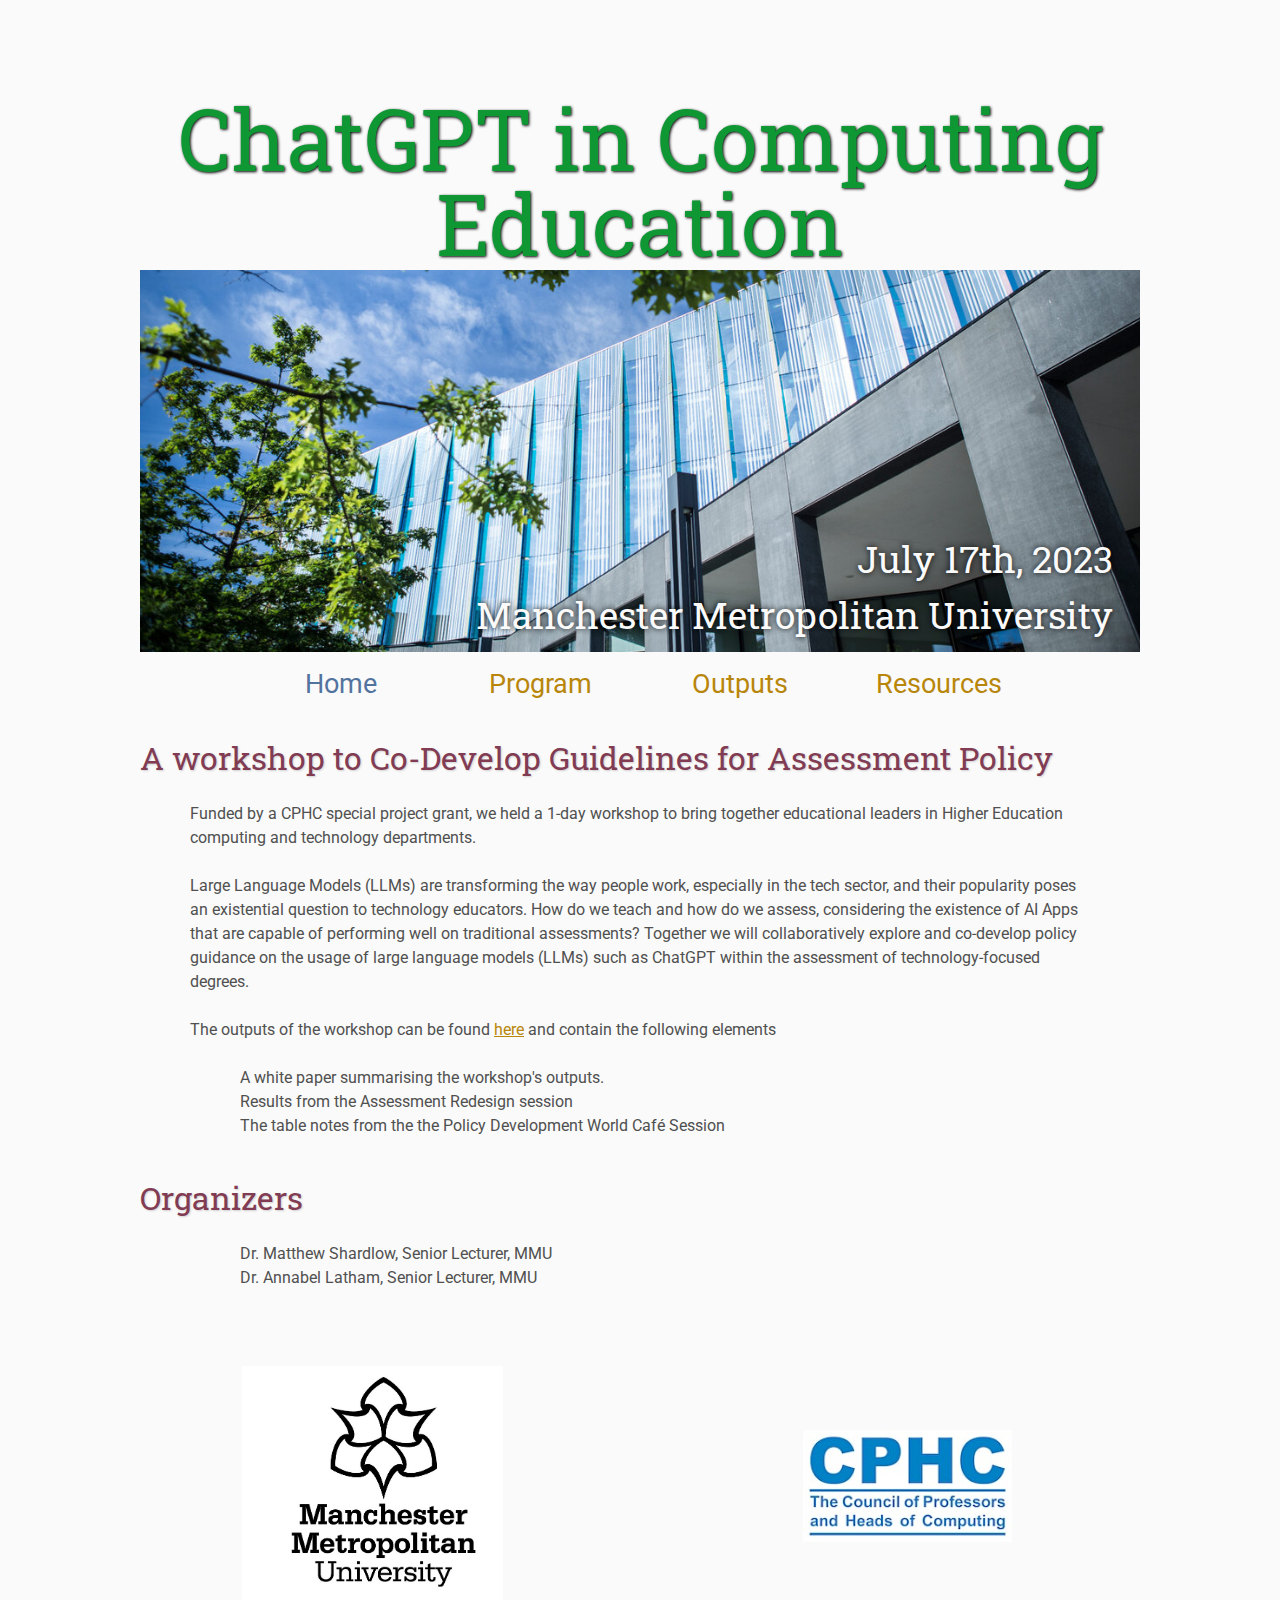
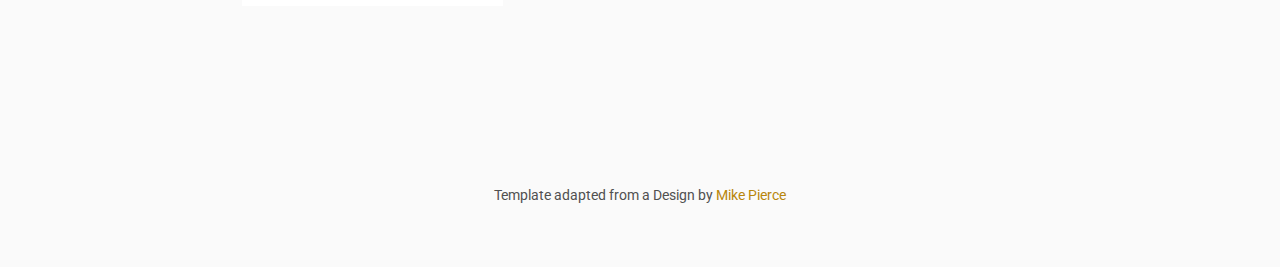
<file: index.html>
<!DOCTYPE html>
<html lang='en'>

<head>
    <base href=".">
    <link rel="shortcut icon" type="image/png" href="assets/favicon.png"/>
    <link rel="stylesheet" type="text/css" media="all" href="assets/main.css"/>
    <meta name="description" content="Conference Template">
    <meta name="resource-type" content="document">
    <meta name="distribution" content="global">
    <meta name="KeyWords" content="Conference">
    <title>ChatGPT in Computing Education</title>
    <script src="includeHTML.js"></script> 
</head>

<body>

 <div w3-include-html="header.html"></div> 

    <h2>A workshop to Co-Develop Guidelines for Assessment Policy</h2>
    <p>

Funded by a CPHC special project grant, we held a 1-day workshop to bring together educational leaders in Higher Education computing and technology departments.
</p>

<p>
Large Language Models (LLMs) are transforming the way people work, especially in the tech sector, and their popularity poses an existential question to technology educators. How do we teach and how do we assess, considering the existence of AI Apps that are capable of performing well on traditional assessments? Together we will collaboratively explore and co-develop policy guidance on the usage of large language models (LLMs) such as ChatGPT within the assessment of technology-focused degrees.
</p>

<p>
The outputs of the workshop can be found <a href='outputs'>here</a> and contain the following elements
</p>
<ul>
  <li> A white paper summarising the workshop's outputs.
  <li> Results from the Assessment Redesign session
  <li> The table notes from the the Policy Development World Café Session
</ul>

    </p>

    <h2>Organizers</h2>
    <p>

  <ul>

  <li> Dr. Matthew Shardlow, Senior Lecturer, MMU </li>
  <li> Dr. Annabel Latham, Senior Lecturer, MMU </li>


  <div style="height:50px"/>
  </ul>

    </p>
    <table class="sponsors">
        <tr>
            <td class="sponsor">
                    <img src="assets/mmu.jpg" alt="MMU Logo">
            </td>
            <td><div style="width:100px"/></td>

            <td class="sponsor">
                    <img src="assets/cphc.jpg" alt="CPHC Logo" style="width: 80%">
            </td>
        </tr>
    </table>

    <footer>
        Template adapted from a Design by <a href="https://github.com/mikepierce">Mike Pierce</a>
    </footer>

</body>

<script>
  includeHTML();
</script> 

</html>
</file>
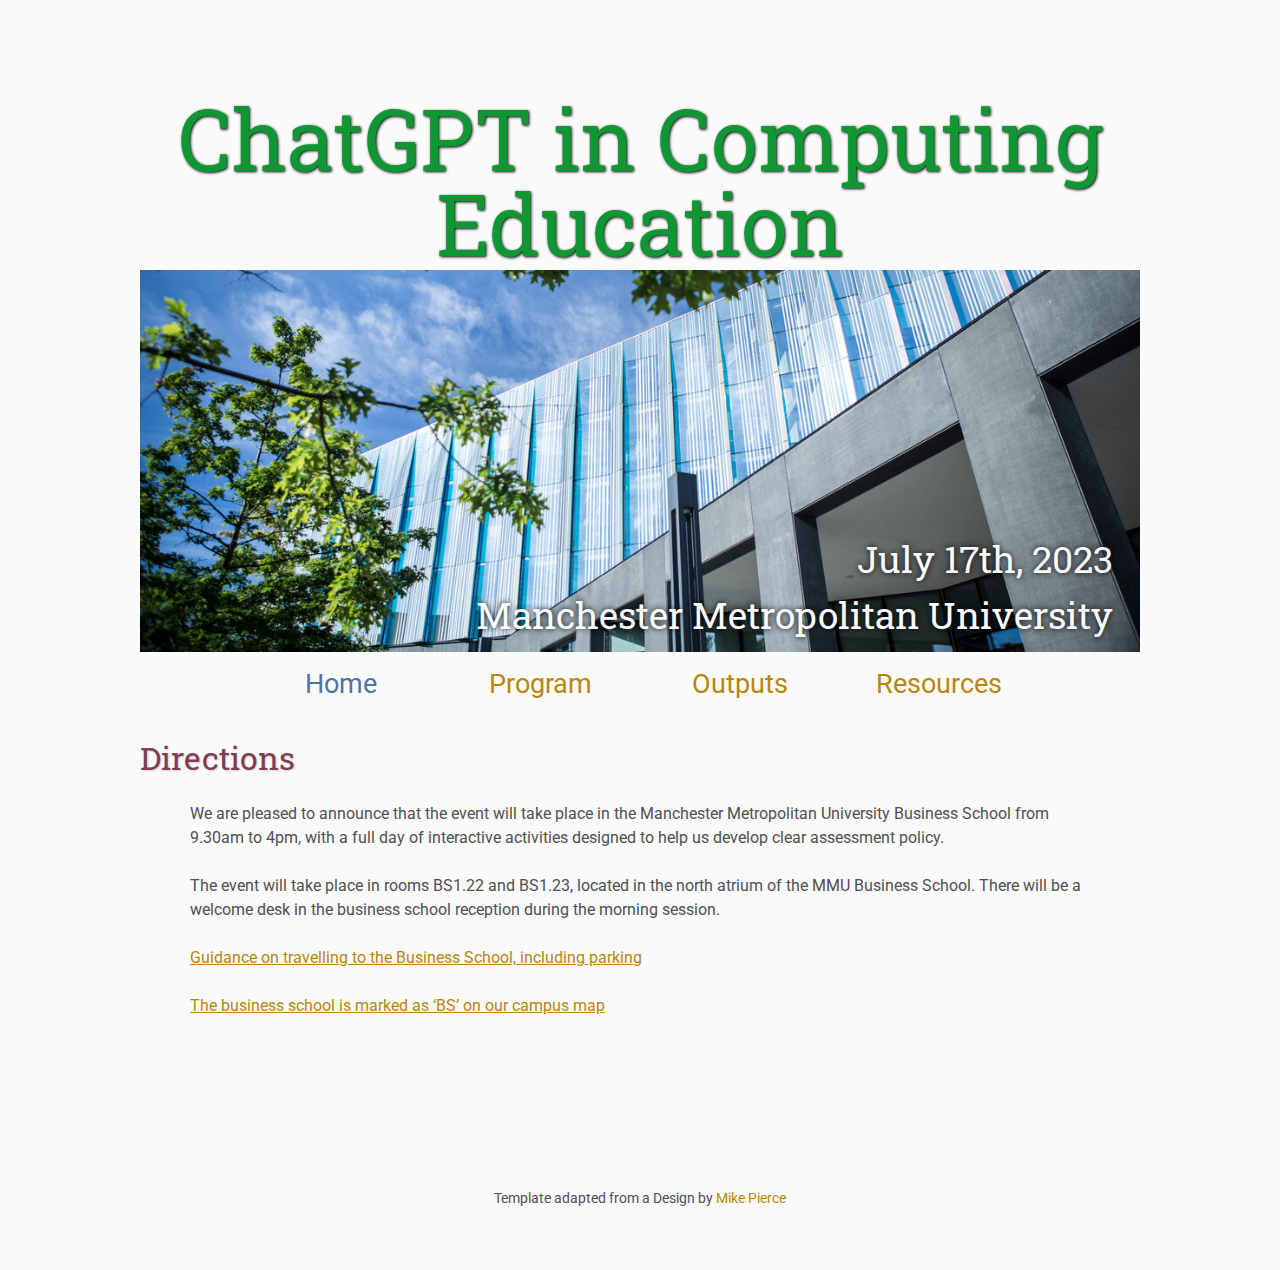
<file: directions/index.html>
<!DOCTYPE html>
<html lang='en'>

<head>
    <base href="..">
    <link rel="shortcut icon" type="image/png" href="assets/favicon.png"/>
    <link rel="stylesheet" type="text/css" media="all" href="assets/main.css"/>
    <meta name="description" content="Conference Template">
    <meta name="resource-type" content="document">
    <meta name="distribution" content="global">
    <meta name="KeyWords" content="Conference">
    <title>ChatGPT in Computing Education</title>
    <script src="includeHTML.js"></script> 
</head>

<body>

 <div w3-include-html="header.html"></div> 


    <h2>Directions</h2>
    <p>

We are pleased to announce that the event will take place in the Manchester Metropolitan University Business School from 9.30am to 4pm, with a full day of interactive activities designed to help us develop clear assessment policy. 
</p>

<p>

The event will take place in rooms BS1.22 and BS1.23, located in the north atrium of the MMU Business School. There will be a welcome desk in the business school reception during the morning session.

</p>

<p>
<a href="https://www.mmu.ac.uk/travel", target="blank"> Guidance on travelling to the Business School, including parking</a>
</p>
<p>
 
<a href="https://www.mmu.ac.uk/sites/default/files/2022-05/manchester-met-campus-map.pdf" target="blank">The business school is marked as ‘BS’ on our campus map</a>
 
</p>



    <footer>
        Template adapted from a Design by <a href="https://github.com/mikepierce">Mike Pierce</a>
    </footer>


</body>

<script>
  includeHTML();
</script> 

</html>
</file>
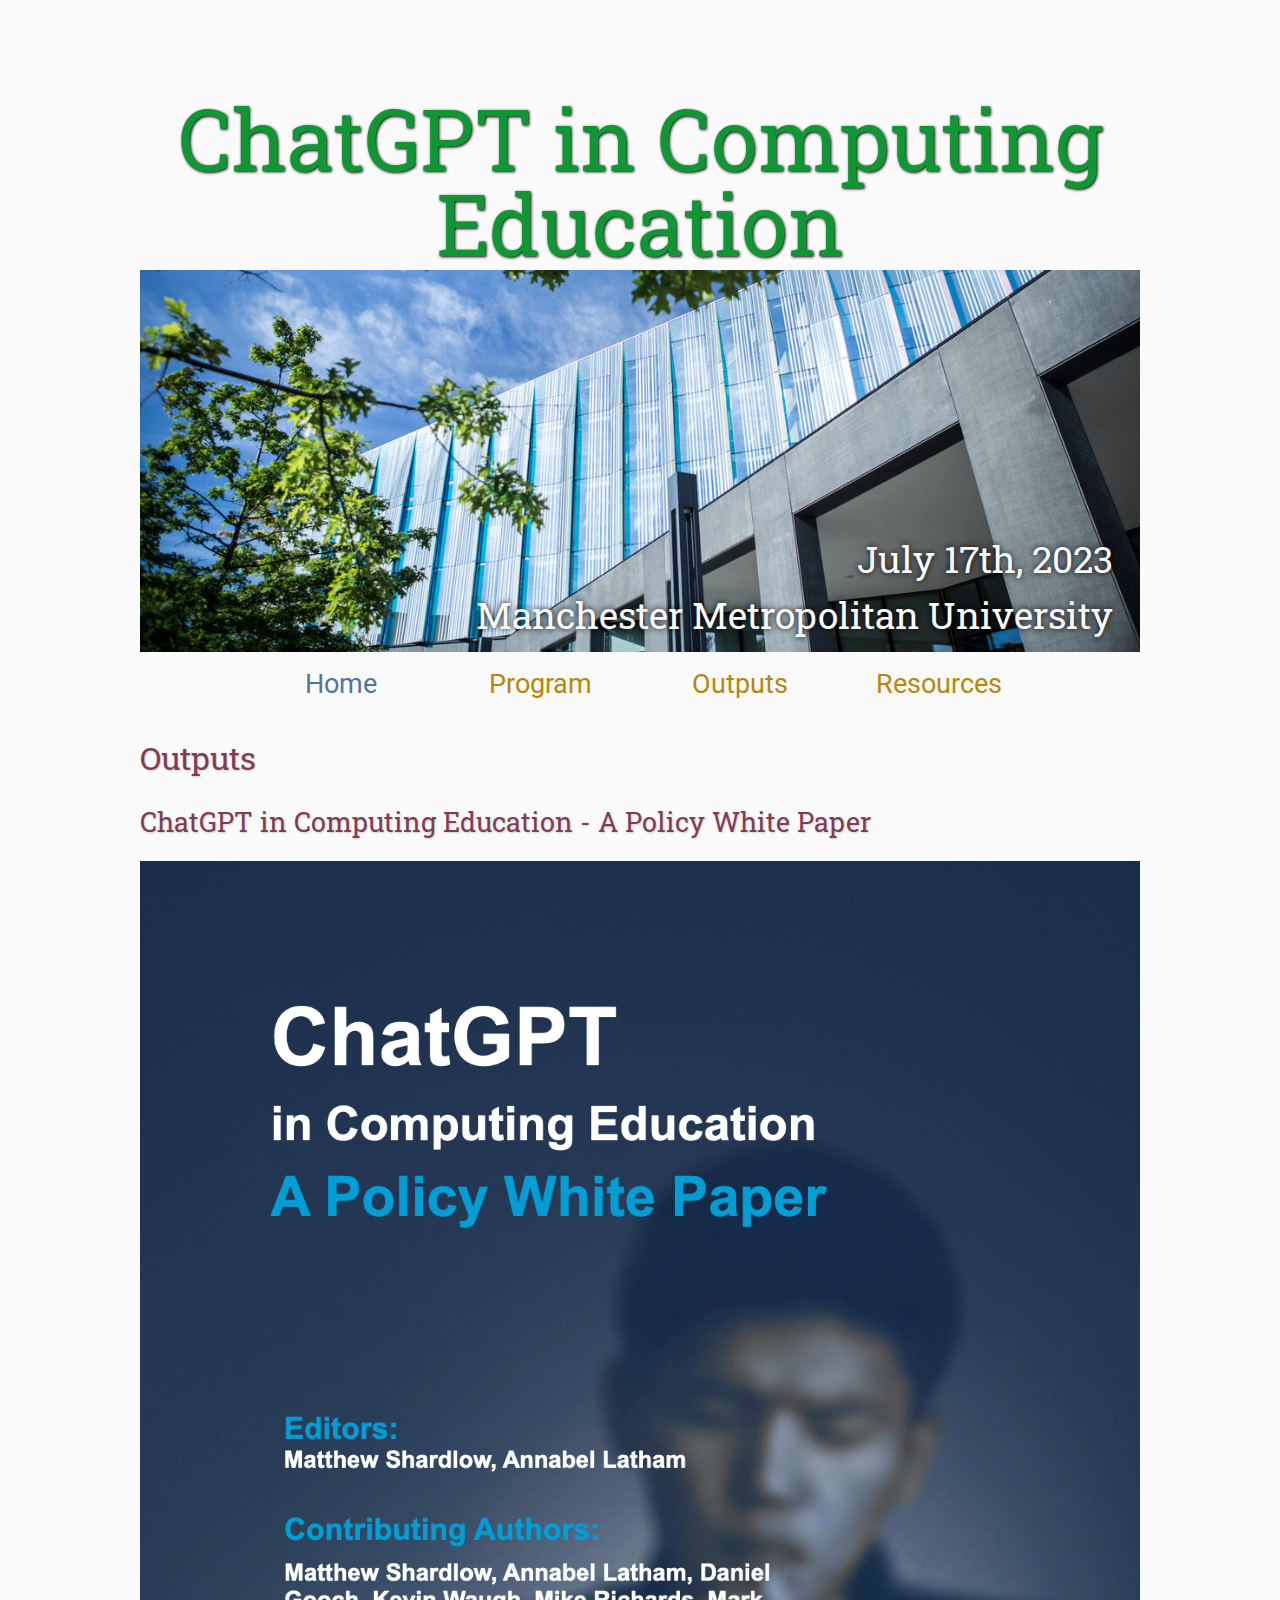
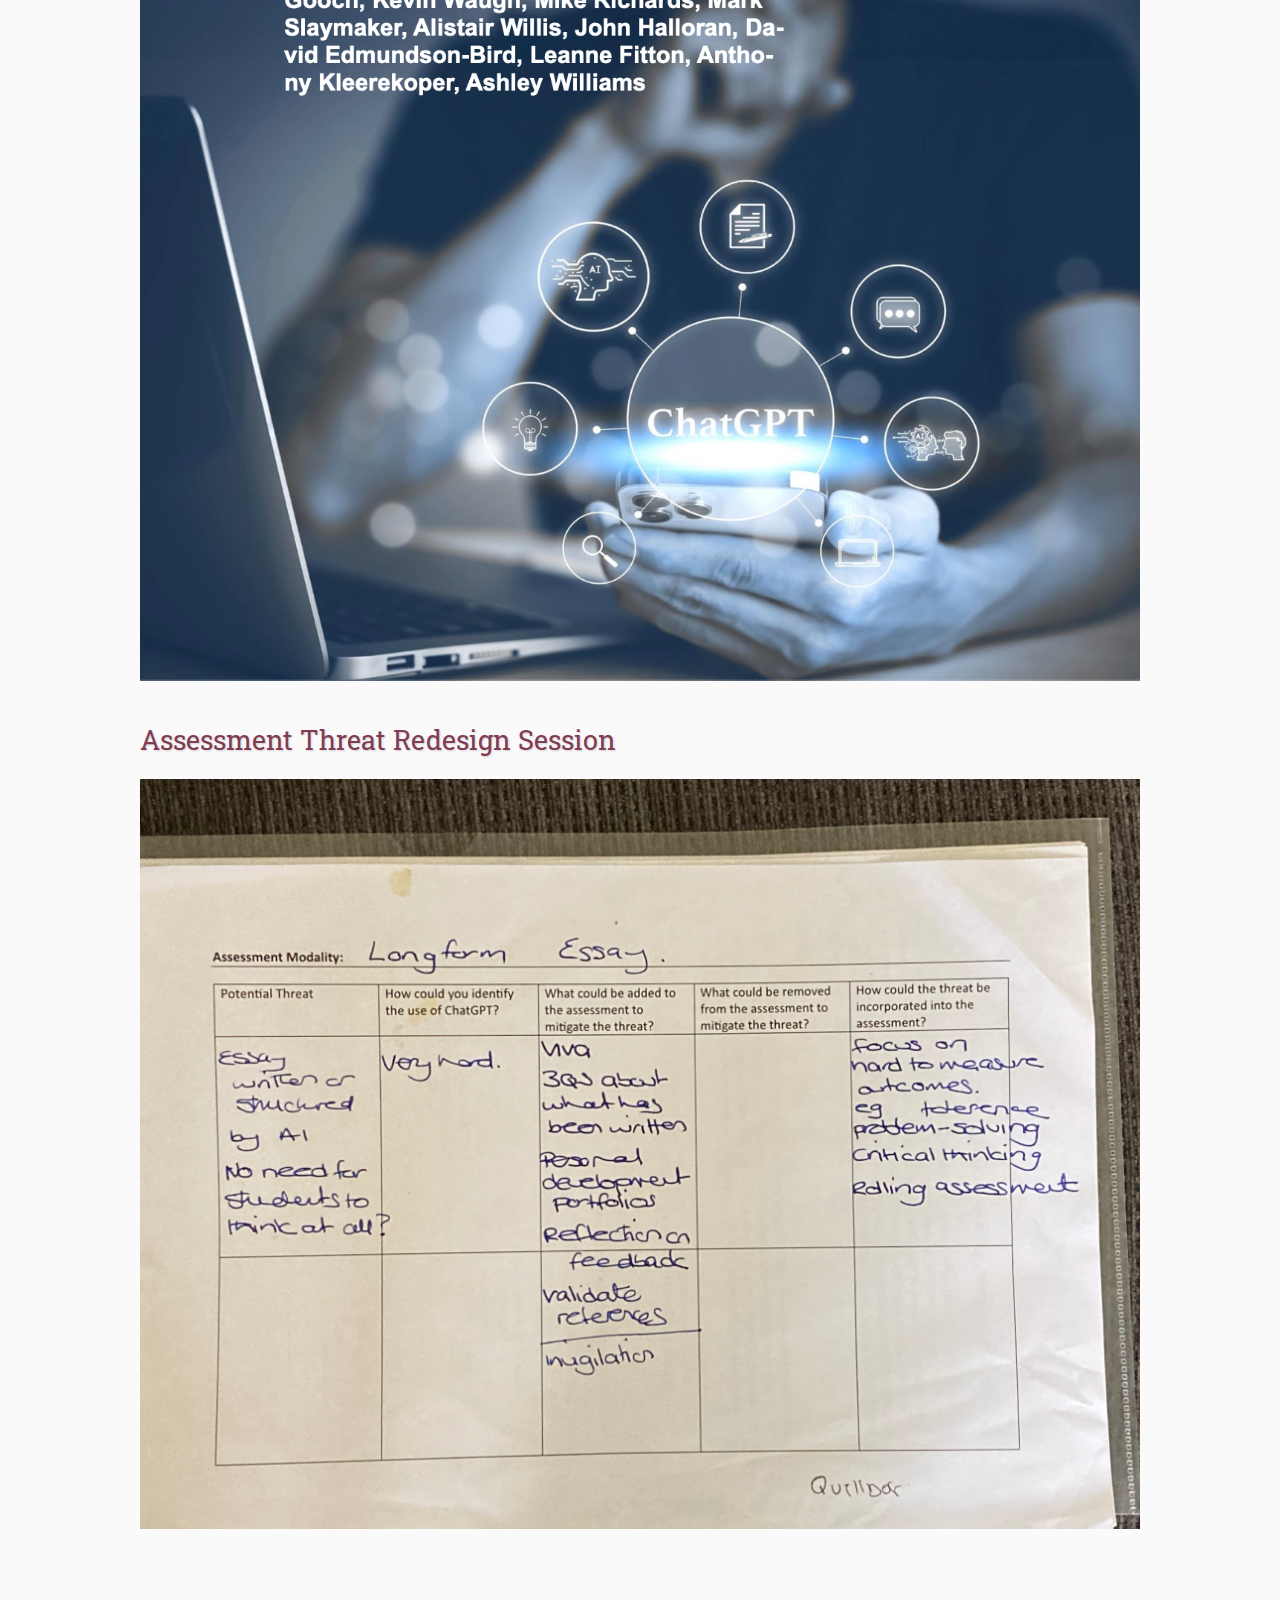
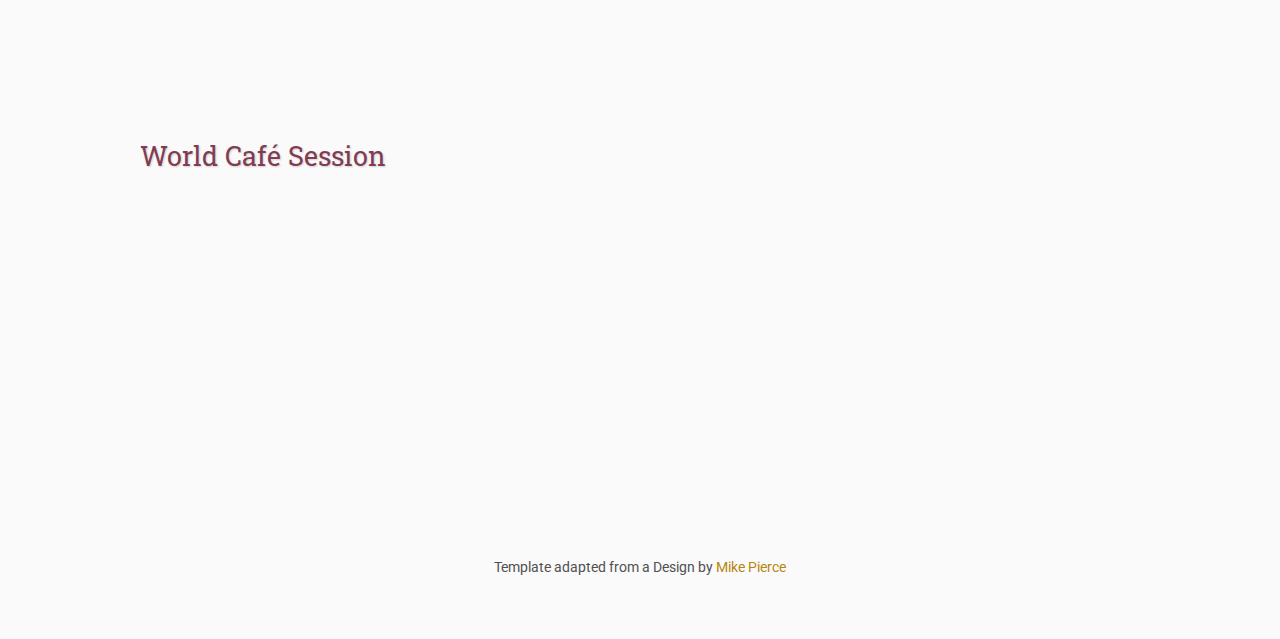
<file: outputs/index.html>
<!DOCTYPE html>
<html lang='en'>

<head>
    <base href="..">
    <link rel="shortcut icon" type="image/png" href="assets/favicon.png"/>
    <link rel="stylesheet" type="text/css" media="all" href="assets/main.css"/>
    <meta name="description" content="Conference Template">
    <meta name="resource-type" content="document">
    <meta name="distribution" content="global">
    <meta name="KeyWords" content="Conference">
    <title>ChatGPT in Computing Education</title>
    <script src="includeHTML.js"></script> 
</head>

<body>

 <div w3-include-html="header.html"></div> 


    <h2>Outputs</h2>

   <h3> ChatGPT in Computing Education - A Policy White Paper </h3>

     <a href = "https://raw.githubusercontent.com/ChatGPT-in-HE/chatgpt-in-he.github.io/master/report/ChatGPTComputingEductationWhitePaper.pdf", target=blank> 

          <img src="assets/whitepaper_front_cover.png" alt="White Paper Front Cover" style="width: 100%">
    </a>

    <h3> Assessment Threat Redesign Session </h3>


    <img src="activities-photos/assessment_redesign/IMG_9040.jpg" style="width:100%">
    <img class="lazy" data-src="activities-photos/assessment_redesign/IMG_9041.jpg" style="width:100%">
    <img class="lazy" data-src="activities-photos/assessment_redesign/IMG_9042.jpg" style="width:100%">
    <img class="lazy" data-src="activities-photos/assessment_redesign/IMG_9043.jpg" style="width:100%">
    <img class="lazy" data-src="activities-photos/assessment_redesign/IMG_9044.jpg" style="width:100%">
    <img class="lazy" data-src="activities-photos/assessment_redesign/IMG_9045.jpg" style="width:100%">
    <img class="lazy" data-src="activities-photos/assessment_redesign/IMG_9046.jpg" style="width:100%">
    <img class="lazy" data-src="activities-photos/assessment_redesign/IMG_9047.jpg" style="width:100%">


   <h3> World Café Session </h3>


    <img class="lazy" data-src="activities-photos/world_cafe/1_Employability.jpg" style="width:100%">
    <img class="lazy" data-src="activities-photos/world_cafe/2_Misconduct-1.jpg" style="width:100%">
    <img class="lazy" data-src="activities-photos/world_cafe/2_Misconduct-2.jpg" style="width:100%">
    <img class="lazy" data-src="activities-photos/world_cafe/3_Delivery.jpg" style="width:100%">
    <img class="lazy" data-src="activities-photos/world_cafe/4_New_assessments.jpg"style="width:100%">
    <img class="lazy" data-src="activities-photos/world_cafe/5_LLM_adoption-1.jpg" style="width:100%">
    <img class="lazy" data-src="activities-photos/world_cafe/5_LLM_adoption-2.jpg style="width:100%">
    <img class="lazy" data-src="activities-photos/world_cafe/6_Timescales.jpg" style="width:100%">



    <footer>
        Template adapted from a Design by <a href="https://github.com/mikepierce">Mike Pierce</a>
    </footer>


</body>

<script>
  includeHTML();



document.addEventListener("DOMContentLoaded", function() {
  var lazyloadImages = document.querySelectorAll("img.lazy");    
  var lazyloadThrottleTimeout;
  
  function lazyload () {
    if(lazyloadThrottleTimeout) {
      clearTimeout(lazyloadThrottleTimeout);
    }    
    
    lazyloadThrottleTimeout = setTimeout(function() {
        var scrollTop = window.pageYOffset;
        lazyloadImages.forEach(function(img) {
            if(img.offsetTop < (window.innerHeight + scrollTop)) {
              img.src = img.dataset.src;
              img.classList.remove('lazy');
            }
        });
        if(lazyloadImages.length == 0) { 
          document.removeEventListener("scroll", lazyload);
          window.removeEventListener("resize", lazyload);
          window.removeEventListener("orientationChange", lazyload);
        }
    }, 20);
  }
  
  document.addEventListener("scroll", lazyload);
  window.addEventListener("resize", lazyload);
  window.addEventListener("orientationChange", lazyload);
});


</script> 

</html>
</file>
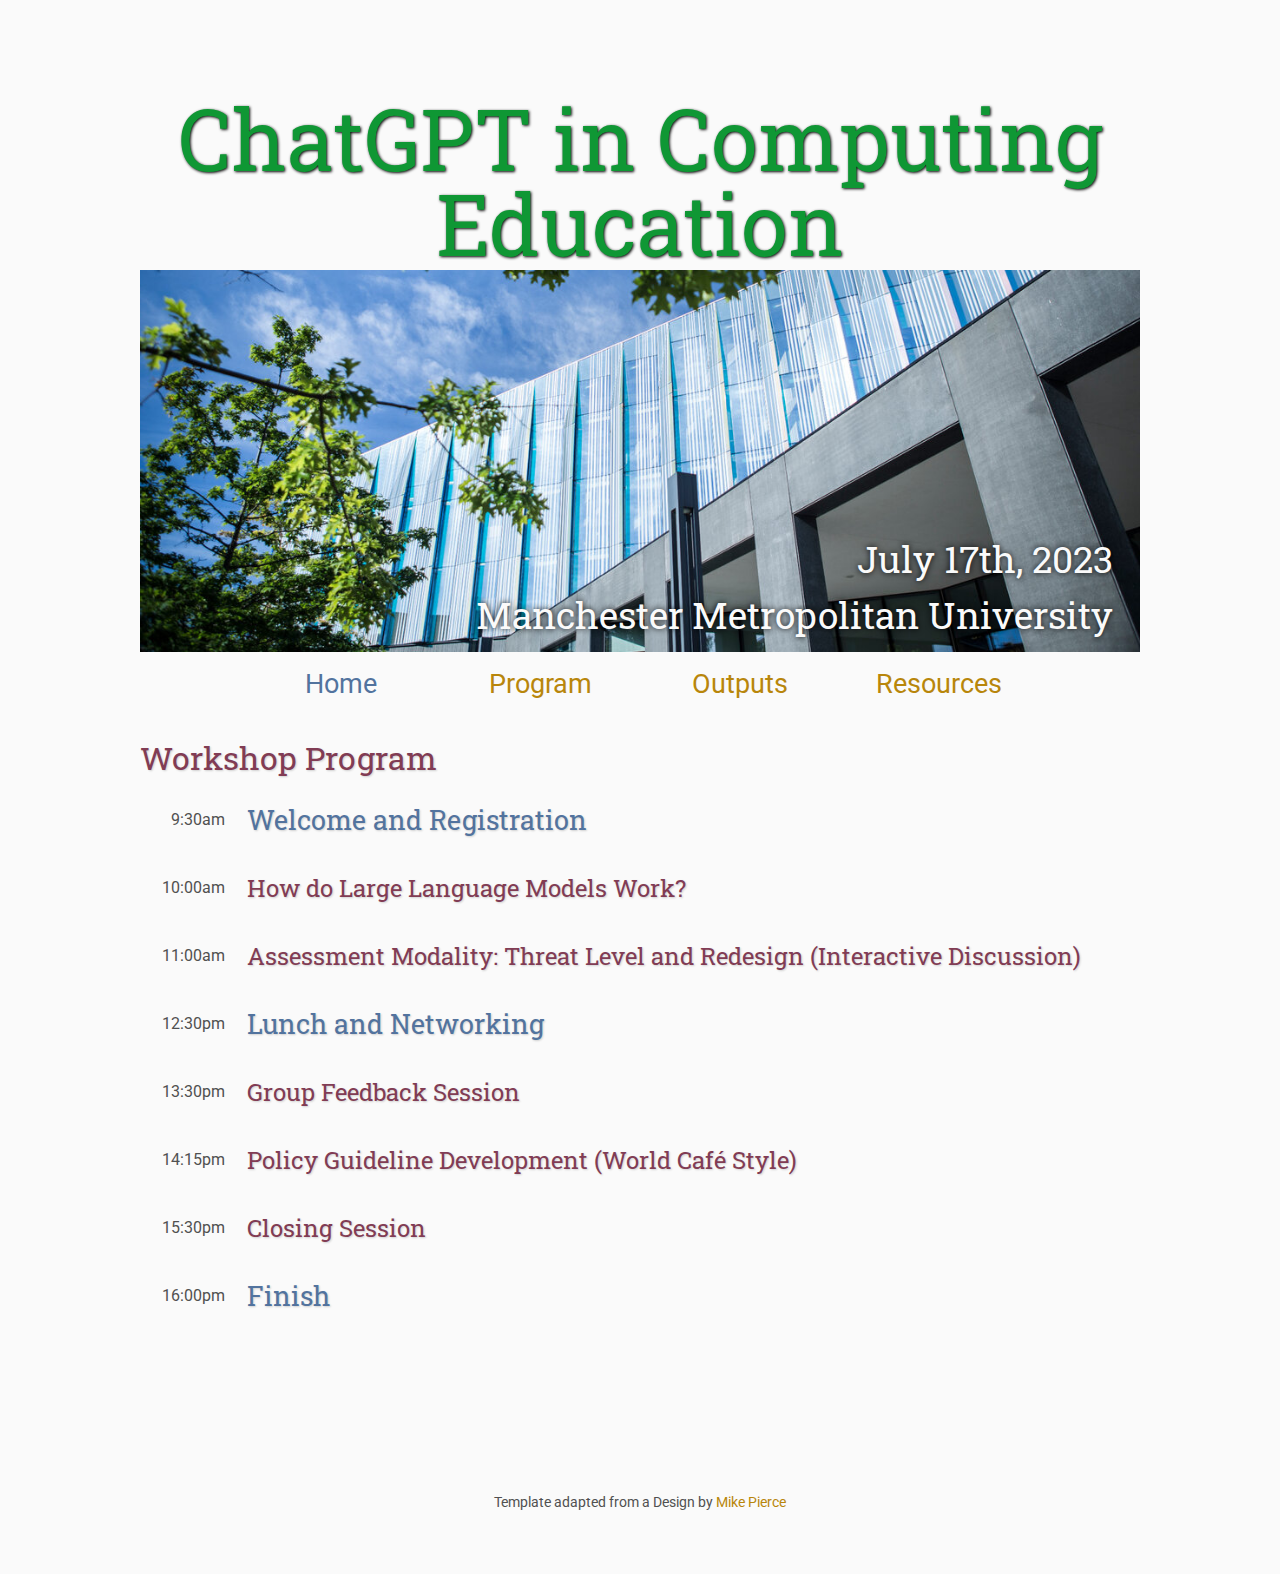
<file: program/index.html>
<!DOCTYPE html>
<html lang='en'>

<head>
    <base href="..">
    <link rel="shortcut icon" type="image/png" href="assets/favicon.png"/>
    <link rel="stylesheet" type="text/css" media="all" href="assets/main.css"/>
    <meta name="description" content="Conference Template">
    <meta name="resource-type" content="document">
    <meta name="distribution" content="global">
    <meta name="KeyWords" content="Conference">
    <title>ChatGPT in Computing Education</title>
    <script src="includeHTML.js"></script> 
</head>

<body>

 <div w3-include-html="header.html"></div> 

    <h2>Workshop Program</h2>

    <table>
        <tr>
            <td class="date" rowspan="2">
                9:30am
            </td>
            <td class="title-special">
                Welcome and Registration
            </td>
        </tr>
    </table>
    <table>
        <tr>
            <td class="date" rowspan="2">
                10:00am
            </td>
            <td class="title">
                How do Large Language Models Work?
            </td>
        </tr>
    </table>
    <table>
        <tr>
            <td class="date" rowspan="2">
                11:00am
            </td>
            <td class="title">
                Assessment Modality: Threat Level and Redesign (Interactive Discussion)
            </td>
        </tr>
    </table>
    <table>
        <tr>
            <td class="date" rowspan="2">
                12:30pm
            </td>
            <td class="title-special">
                Lunch and Networking
            </td>
        </tr>
    </table>
    <table>
        <tr>
            <td class="date" rowspan="2">
                13:30pm
            </td>
            <td class="title">
                Group Feedback Session
            </td>
        </tr>
    </table>
    <table>
        <tr>
            <td class="date" rowspan="2">
                14:15pm
            </td>
            <td class="title">
              Policy Guideline Development (World Café Style)
            </td>
        </tr>
    </table>
    <table>
        <tr>
            <td class="date" rowspan="2">
                15:30pm
            </td>
            <td class="title">
              Closing Session
            </td>
        </tr>
    </table>
    <table>
        <tr>
            <td class="date" rowspan="2">
                16:00pm
            </td>
            <td class="title-special">
              Finish
            </td>
        </tr>
    </table>


    <footer>
        Template adapted from a Design by <a href="https://github.com/mikepierce">Mike Pierce</a>
    </footer>


</body>

<script>
  includeHTML();
</script> 

</html>
</file>
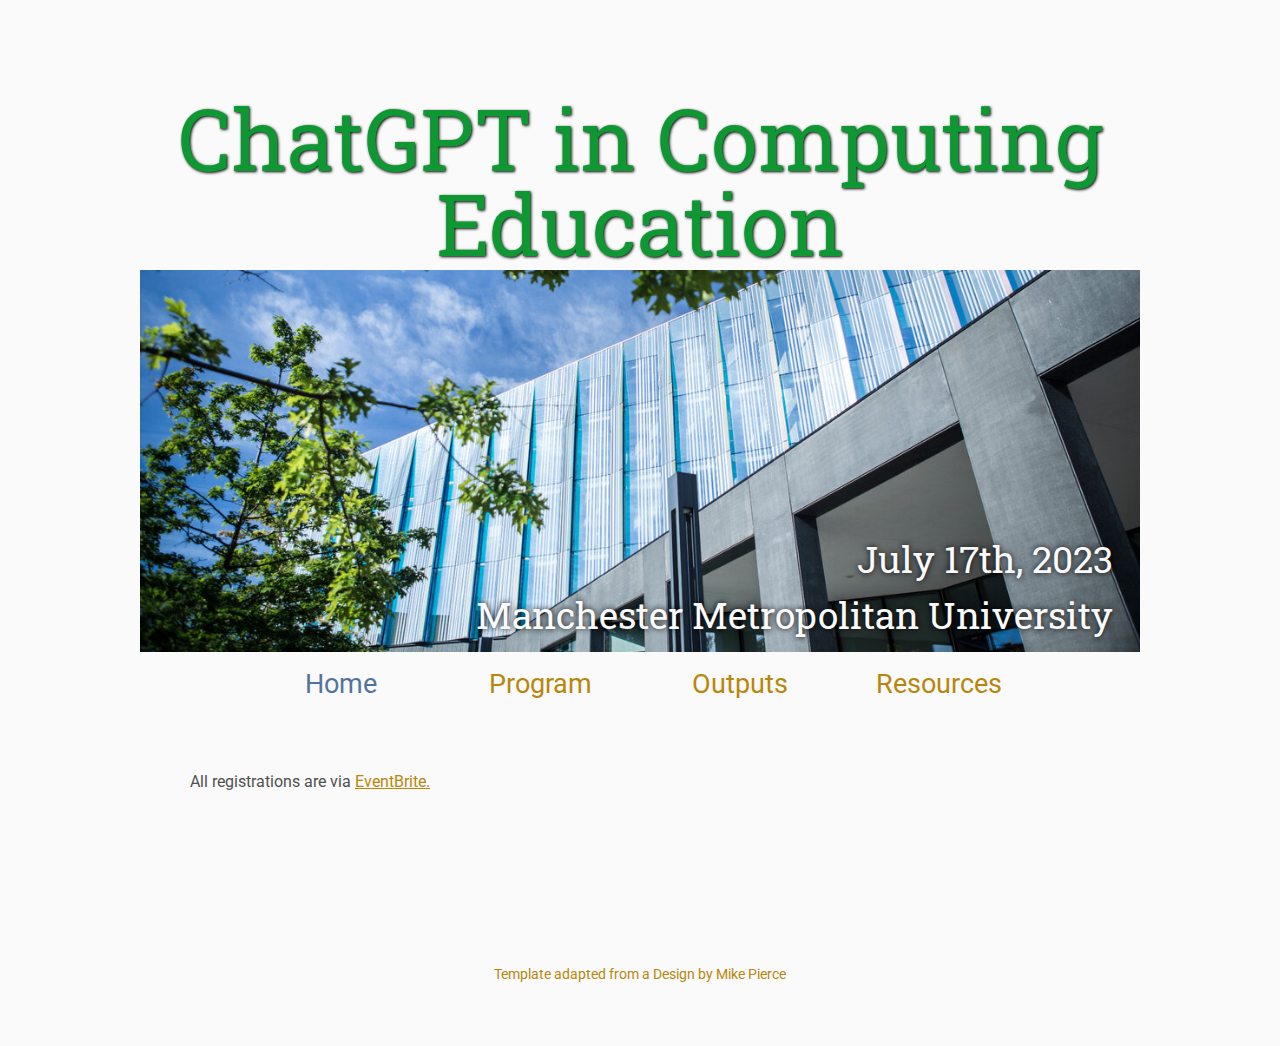
<file: registration/index.html>
<!DOCTYPE html>
<html lang='en'>

<head>
    <base href="..">
    <link rel="shortcut icon" type="image/png" href="assets/favicon.png"/>
    <link rel="stylesheet" type="text/css" media="all" href="assets/main.css"/>
    <meta name="description" content="Conference Template">
    <meta name="resource-type" content="document">
    <meta name="distribution" content="global">
    <meta name="KeyWords" content="Conference">
    <title>ChatGPT in Computing Education</title>
    <script src="includeHTML.js"></script> 
</head>

<body>

 <div w3-include-html="header.html"></div> 

    <br>
    <p>
  All registrations are via <a href="https://www.eventbrite.com/e/chatgpt-he-computing-assessment-guidelines-workshop-tickets-648779967347" target="blank">EventBrite<a>.
    </p>

<p>

    <footer>
        Template adapted from a Design by <a href="https://github.com/mikepierce">Mike Pierce</a>
    </footer>

</body>

<script>
  includeHTML();
</script> 

</html>
</file>
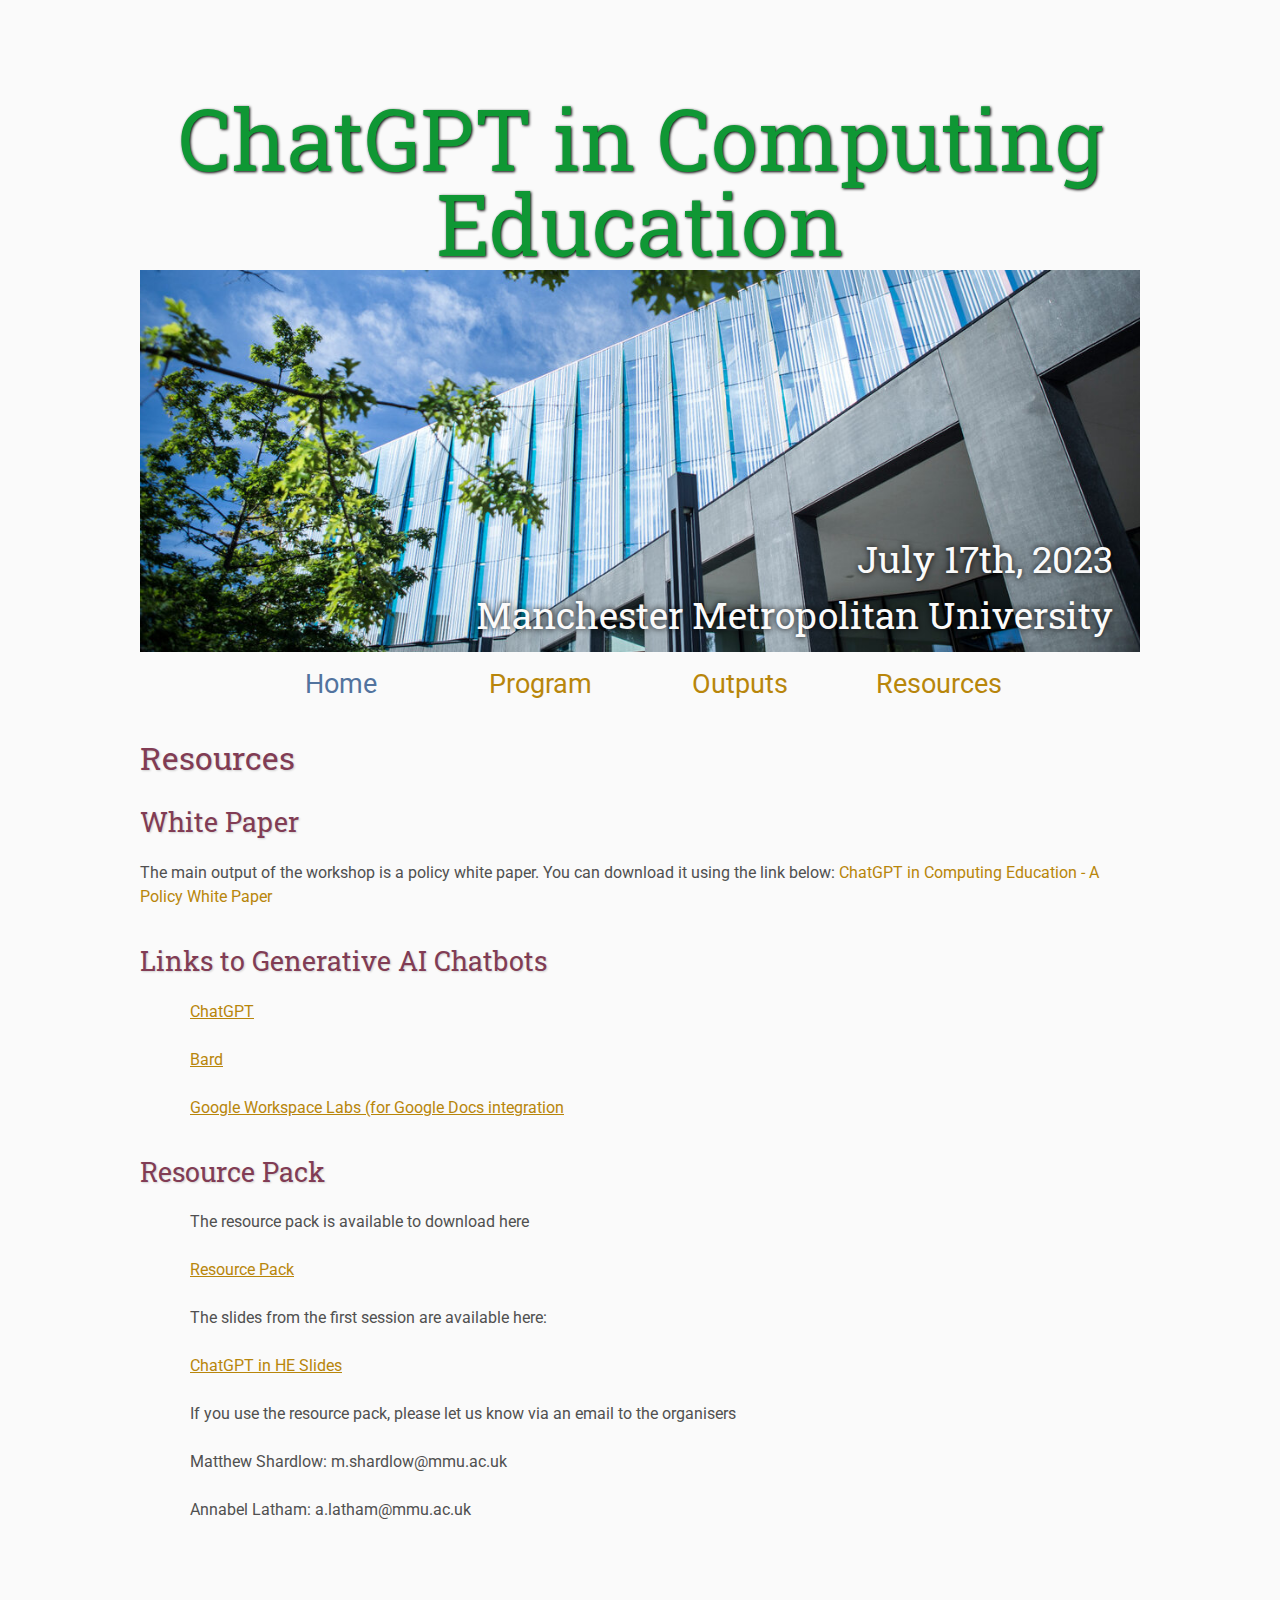
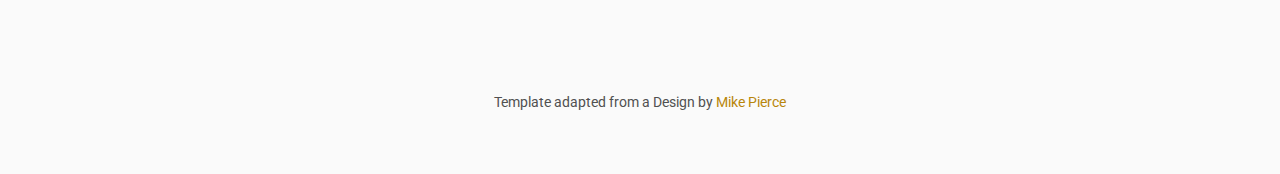
<file: resources/index.html>
<!DOCTYPE html>
<html lang='en'>

<head>
    <base href="..">
    <link rel="shortcut icon" type="image/png" href="assets/favicon.png"/>
    <link rel="stylesheet" type="text/css" media="all" href="assets/main.css"/>
    <meta name="description" content="Conference Template">
    <meta name="resource-type" content="document">
    <meta name="distribution" content="global">
    <meta name="KeyWords" content="Conference">
    <title>ChatGPT in Computing Education</title>
    <script src="includeHTML.js"></script> 
</head>

<body>

 <div w3-include-html="header.html"></div> 


    <h2>Resources</h2>

    <h3> White Paper </h3>

    The main output of the workshop is a policy white paper. You can download it using the link below:

    <a href="https://raw.githubusercontent.com/ChatGPT-in-HE/chatgpt-in-he.github.io/master/report/ChatGPTComputingEductationWhitePaper.pdf", target="blank">ChatGPT in Computing Education - A Policy White Paper </a>


    <h3> Links to Generative AI Chatbots </h3>

    <p> <a href="https://chat.openai.com/" target="blank">ChatGPT</a> </p>
    <p> <a href="https://bard.google.com/" target="blank">Bard</a> </p>
    <p> <a href="https://workspace.google.com/labs-sign-up/" target="blank">Google Workspace Labs (for Google Docs integration</a> </p>


    <h3> Resource Pack </h3>
    <p>
      The resource pack is available to download here
    </p>

    <p> <a href="https://github.com/ChatGPT-in-HE/chatgpt-in-he.github.io/raw/master/Resource_Pack.zip" target="blank">Resource Pack</a> </p>
    <p></p>
    <p> The slides from the first session are available here:</p>
    <p><a href="https://github.com/ChatGPT-in-HE/chatgpt-in-he.github.io/raw/master/ChatGPT_In_HE_Session_1.pptx" target="blank">ChatGPT in HE Slides</a> </p>
    
    <p> If you use the resource pack, please let us know via an email to the organisers </p>

    <p> Matthew Shardlow: m.shardlow@mmu.ac.uk </p>
    <p> Annabel Latham: a.latham@mmu.ac.uk </p>

    <footer>
        Template adapted from a Design by <a href="https://github.com/mikepierce">Mike Pierce</a>
    </footer>


</body>

<script>
  includeHTML();
</script> 

</html>
</file>
<file: assets/main.css>
/* main.css */

/* These are the colors and fonts used throughout the webpage.
 * I've listed them here so that a user may easily
 * do a search-and-replace for these to change the site theme.
 *   'Roboto',sans-serif; Font for the title text
 *   'Roboto-Slab',serif; Font for the body text 
 *   #fafafa; Background color of the site
 *   #505050; Foreground (text) color of the site
 *   #52739e; Navy, "Template" in the logo, current page in navigation, special titles in the Program
 *   #b2132e; Reddish, "Conference" in the logo, hover color for links
 *   #813c54; Heading color, titles in the Program
 *   #b8860b; Dark Goldenrod, color for links
 */

@import url('https://fonts.googleapis.com/css?family=Roboto%7CRoboto+Slab');

*{
    border:0;
    font:inherit;
    font-size:1em;
    margin:0;
    padding:0;
    vertical-align:baseline;
}

body{
    background-color: #fafafa;
    background-size: cover;
    background-attachment: fixed;
    color: #505050; 
    text-align:left;
    font-family:'Roboto',sans-serif;
    font-size:1em;
    line-height:1.5em;
    margin: 60px auto;
    width: 1000px;
}

a{color: #b8860b; text-decoration:none;}
a.current{color: #52739e;}
a.current:hover{color: #e82945;}
a:hover{color: #b2132e;}
a:active{color: #e82945;}
h1,h2,h3,h4{clear:left; color: #813c54; margin:1.5em 0em 1em 0em; font-family:'Roboto Slab',serif; text-shadow: 1px 1px 2px #d0d0d0;}
h1{font-size:2.67em;}
h2{font-size:2.00em;}
h3{font-size:1.67em;}
h4{font-size:1.33em;}
p{list-style:none; margin:24px auto 24px auto; padding:0px; width:900px; text-align:left;}
li a, p a {text-decoration:underline; text-decoration-color:#b8860b;}
ul{list-style:none; margin:24px auto 24px auto; padding:0px; width:800px; text-align:left;}
ul li{list-style:none; margin:0px auto 0px auto; padding:0px; text-align:left;}
i,em{font-style:italic;}
b,strong{font-weight:bold;}
sup{
    vertical-align: super;
    font-size: 0.8em;
    line-height: 0;
}
sub{
    vertical-align: sub;
    font-size: 0.8em;
    line-height: 0;
}
table{
    width: 1000px;
    margin: 12px auto 24px auto;
    float: center;
    /* UNCOMMENT THIS FOR DEBUGGING THE ALIGNMENT */
    /*border: 1px solid black;*/
}
th,td{
    text-align: left;
    /* UNCOMMENT THIS FOR DEBUGGING THE ALIGNMENT */
    /*border: 1px solid black;*/
}

/* Website Banner */
.banner {position: relative; font-family:'Roboto Slab',serif;}
.top-left {font-size:5.33em; color: #505050; background: #fafafa; text-align: center; width: 1000px; height: 67px; position: absolute; padding: 36px 0 0 0; top: 0px;}
.bottom-right {font-size:2.33em; color: #fafafa; line-height: 1.5em; width: auto; height: 100px; padding: 0px 27px 27px 0px; text-align: right; position: absolute; bottom: 0px; right: 0px; text-shadow: 0px 0px 6px #000000;}

/* Conference Title Logo */
.title1{color: #0f9734; text-shadow: 1px 1px 3px #000000;} 
.title2{color: #52739e; text-shadow: 1px 1px 3px #c0c0c0;}
.year{color: #505050; font-size:0.67em; font-weight: lighter;}

/* Navigation Links (Home, Registration, etc) */
table.navigation{width:800px;}
td.navigation{font-size:1.67em; white-space:nowrap; width:20%; text-align:center; vertical-align:middle; padding:0px 0px 0px 0px;}

/* Sponsor Images */
table.sponsors{width:800px;}
td.sponsor{white-space:nowrap; width:33%; text-align:center; vertical-align:middle; padding:0px 0px 0px 0px;}
td.sponsor img{width: 100%}

/* The Table on the Program Page */
td.room{padding: 4px 12px 4px 4px; width: 90%; vertical-align:bottom; font-size:1.67em; color: #52739e; height:32px;}
td.date{white-space:nowrap; width:130px; text-align:right; vertical-align:top; padding:4px 16px 0px 0px;}
td.title{padding: 4px 12px 4px 4px; width: 90%; vertical-align:top; font-size:1.5em; color: #813c54; height:32px; font-family:'Roboto Slab',serif; text-shadow: 1px 1px 2px #d0d0d0; }
td.title-special{padding: 4px 12px 4px 4px; width: 90%; vertical-align:top; font-size:1.67em; color: #52739e; height:32px; font-family:'Roboto Slab',serif; text-shadow: 1px 1px 2px #d0d0d0;}
td.speaker{padding: 4px 12px 4px 4px; font-style: italic; font-size:1em; max-height:999999px}
td.abstract{padding: 4px 12px 12px 4px; font-size:1em; max-height:999999px}
td.abstract img{display: block; margin: 4px auto 8px auto}
table.plenary{padding-top: 8px; background: #ffffff;}

/* Registration and Directions iframes and Images */
iframe.registration{display:block; margin:1em auto 2em auto; width:700px; height:1400px; border:none;}
iframe.directions{display:block; margin:1em auto 2em auto; width:800px; height:400px; border:none;}
img.center{display:block; width:67%; margin:1em auto 2em auto;}

/* Flyer Images */
table.flyers{width:800px;}
td.flyer{white-space:nowrap; width:50%; text-align:center; vertical-align:middle; padding:0px 0px 0px 0px;}
td.sponsor img{width: 100%}

footer{font-size:0.875em; margin-top:12em; text-align:center;}

/* My hacky way of making the site mobile-friendly */
@media only screen and (max-width: 1100px) {
    h2{font-size:3.00em;}
    p{font-size:1.5em; line-height:1.5em;}
    th,td,tr{font-size:1.5em; line-height:1.5em;}
    td.date{font-size:1em; padding-top:0.5em;}
    td.navigation{font-size:1.5em; padding:0px 20px 0px 20px;}
    table.footer{font-size:0.33em;}
}
</file>
